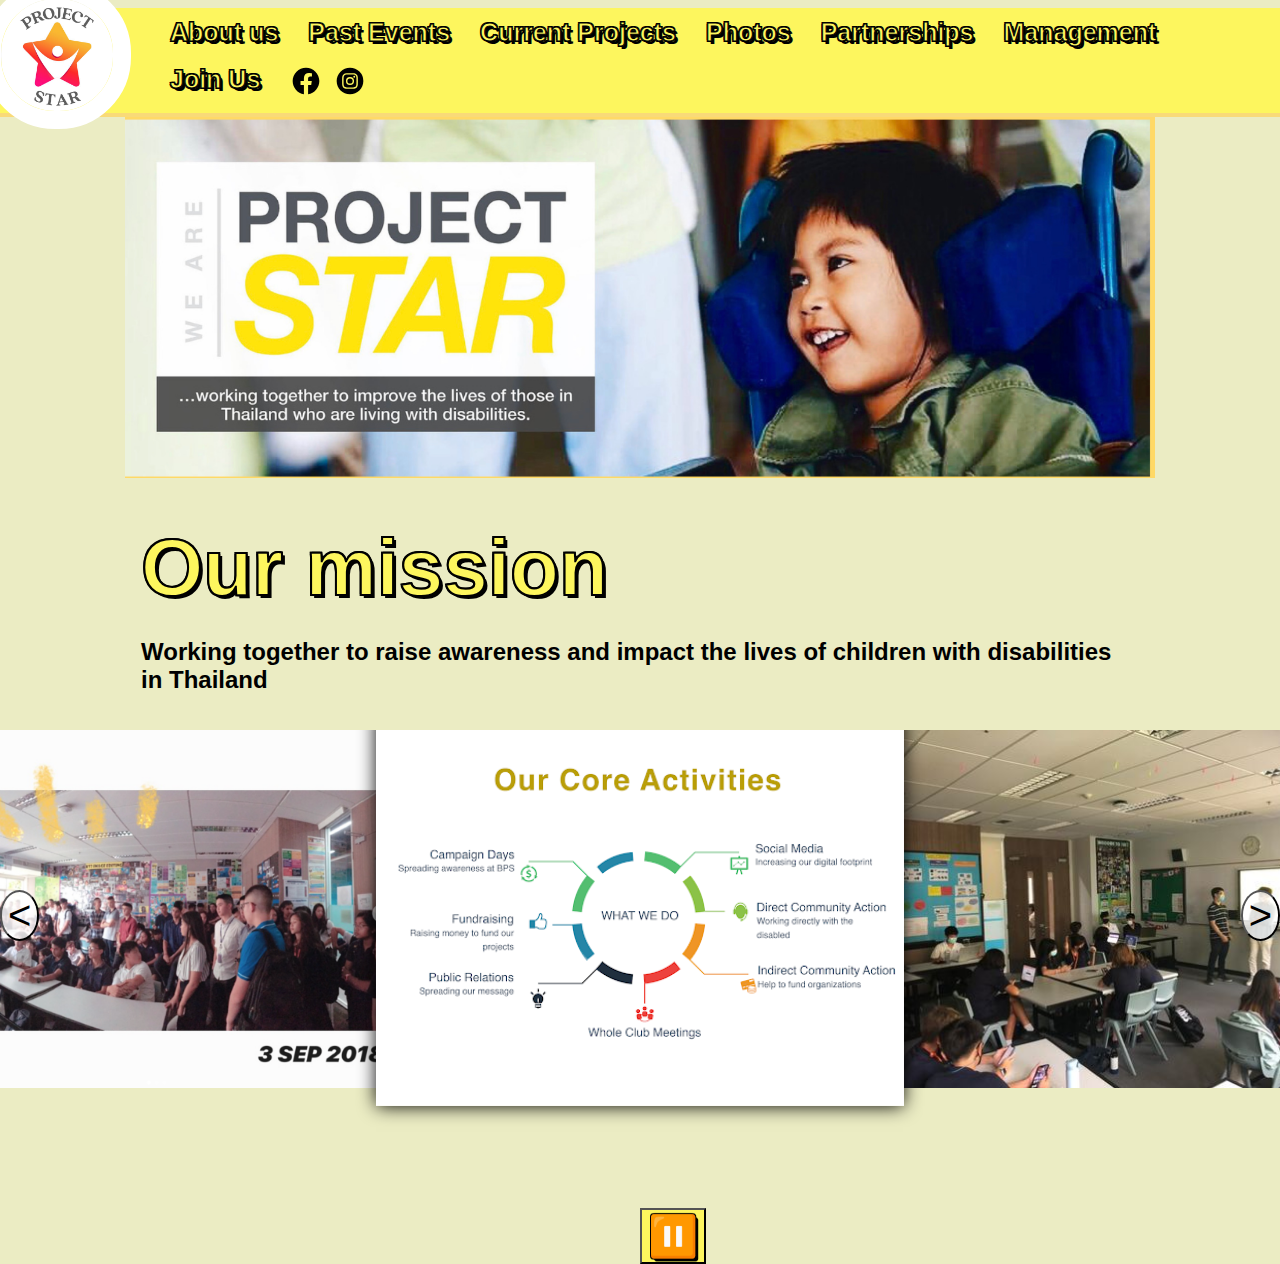
<file: index.html>
<!DOCTYPE html>
<html lang="en">
	<head>
		<meta charset="UTF-8" />
		<meta name="viewport" content="width=device-width, initial-scale=1.0" />
		<meta name="author" content="Korn Niruttinanon" />
		<meta name="description" content="Project Star" />
		<title>Project Star</title>
		<link rel="stylesheet" href="styles.css" />
	</head>
	<body>
		<div id="nav">
			<a href="index.html">
				<img id="logo" src="New Logo.JPG" alt="" />
			</a>
			<nav>
				<div id="navbar">
					<a href="about.html">About us</a>
					<a href="pastevents.html">Past Events</a>
					<a href="currentprojects.html">Current Projects</a>
					<a href="photogallery.html">Photos</a>
					<a href="partnerships.html">Partnerships</a>
					<a href="management.html">Management</a>
					<a href="joinus.html">Join Us</a>
					<div class="socials">
						<a href="https://www.facebook.com/BPSProjectStar/" target="_blank"
							><img src="facebook.svg" class="socialIcons"
						/></a>
						<a href="https://www.instagram.com/bps.projectstar/?hl=en" target="_blank"
							><img src="instagram.svg" class="socialIcons"
						/></a>
					</div>
				</div>
			</nav>
		</div>

		<div class="container">
			<img id="hero" src="General4.png" alt="" />

			<article>
				<h1>Our mission</h1>
				<h2>Working together to raise awareness and impact the lives of children with disabilities in Thailand</h2>
			</article>
		</div>
		<div id="slides0" class="slides">
			<div class="slides-container">
				<img src="General0.png" alt="" />
				<img src="General1.jpeg" alt="" />
				<img src="General2.jpeg" alt="" />
				<img src="General3.webp" alt="" />
				<img src="General5.png" alt="" />
				<img src="General6.png" alt="" />
			</div>
			<button id="back"><</button>
			<button id="next">></button>
			<button id="play">⏸️</button>
		</div>

		<script src="slides.js"></script>
	</body>
</html>
</file>
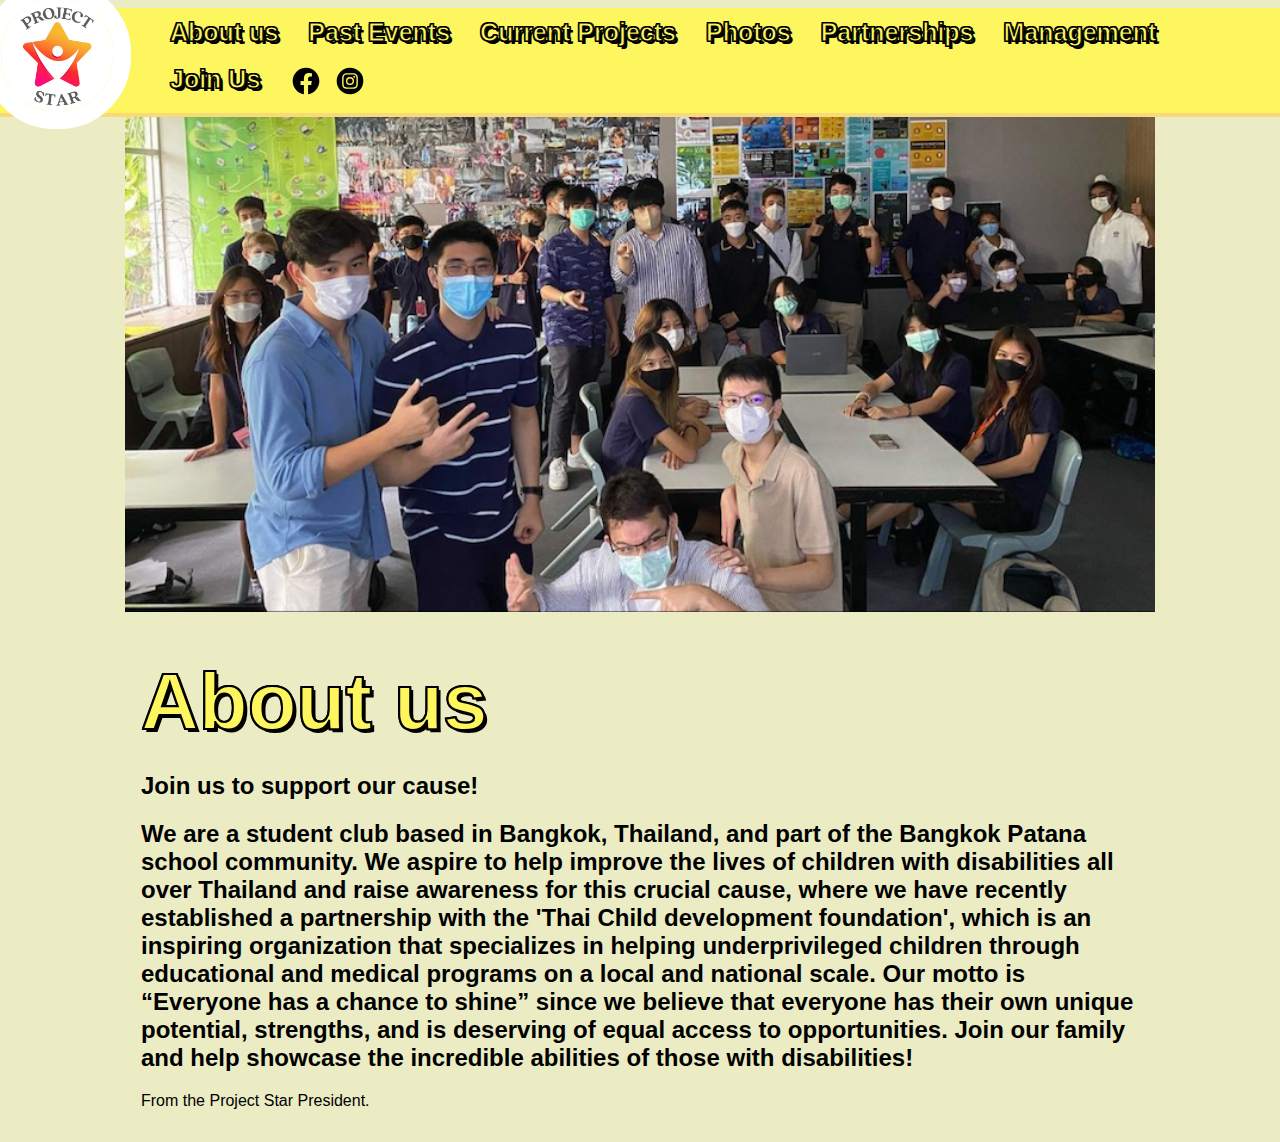
<file: about.html>
<!DOCTYPE html>
<html lang="en">
	<head>
		<meta charset="UTF-8" />
		<meta name="viewport" content="width=device-width, initial-scale=1.0" />
		<meta name="author" content="Korn Niruttinanon" />
		<meta name="description" content="Project Star" />
		<title>Project Star</title>
		<link rel="stylesheet" href="styles.css" />
	</head>
	<body>
		<div id="nav">
			<a href="index.html">
				<img id="logo" src="New Logo.JPG" alt="" />
			</a>
			<nav>
				<div id="navbar">
					<a href="about.html">About us</a>
					<a href="pastevents.html">Past Events</a>
					<a href="currentprojects.html">Current Projects</a>
					<a href="photogallery.html">Photos</a>
					<a href="partnerships.html">Partnerships</a>
					<a href="management.html">Management</a>
					<a href="joinus.html">Join Us</a>
					<div class="socials">
						<a href="https://www.facebook.com/BPSProjectStar/" target="_blank"
							><img src="facebook.svg" class="socialIcons"
						/></a>
						<a href="https://www.instagram.com/bps.projectstar/?hl=en" target="_blank"
							><img src="instagram.svg" class="socialIcons"
						/></a>
					</div>
				</div>
			</nav>
		</div>

		<div class="container">
			<img id="hero" src="General5.png" alt="" />

			<article>
				<h1>About us</h1>
				<h2>Join us to support our cause!</h2>
				<h2>
					We are a student club based in Bangkok, Thailand, and part of the Bangkok Patana school community. We aspire
					to help improve the lives of children with disabilities all over Thailand and raise awareness for this crucial
					cause, where we have recently established a partnership with the 'Thai Child development foundation', which is
					an inspiring organization that specializes in helping underprivileged children through educational and medical
					programs on a local and national scale. Our motto is “Everyone has a chance to shine” since we believe that
					everyone has their own unique potential, strengths, and is deserving of equal access to opportunities. Join
					our family and help showcase the incredible abilities of those with disabilities!
				</h2>
				<p id="note">From the Project Star President.</p>
			</article>
		</div>

		<script src="slides.js"></script>
	</body>
</html>
</file>
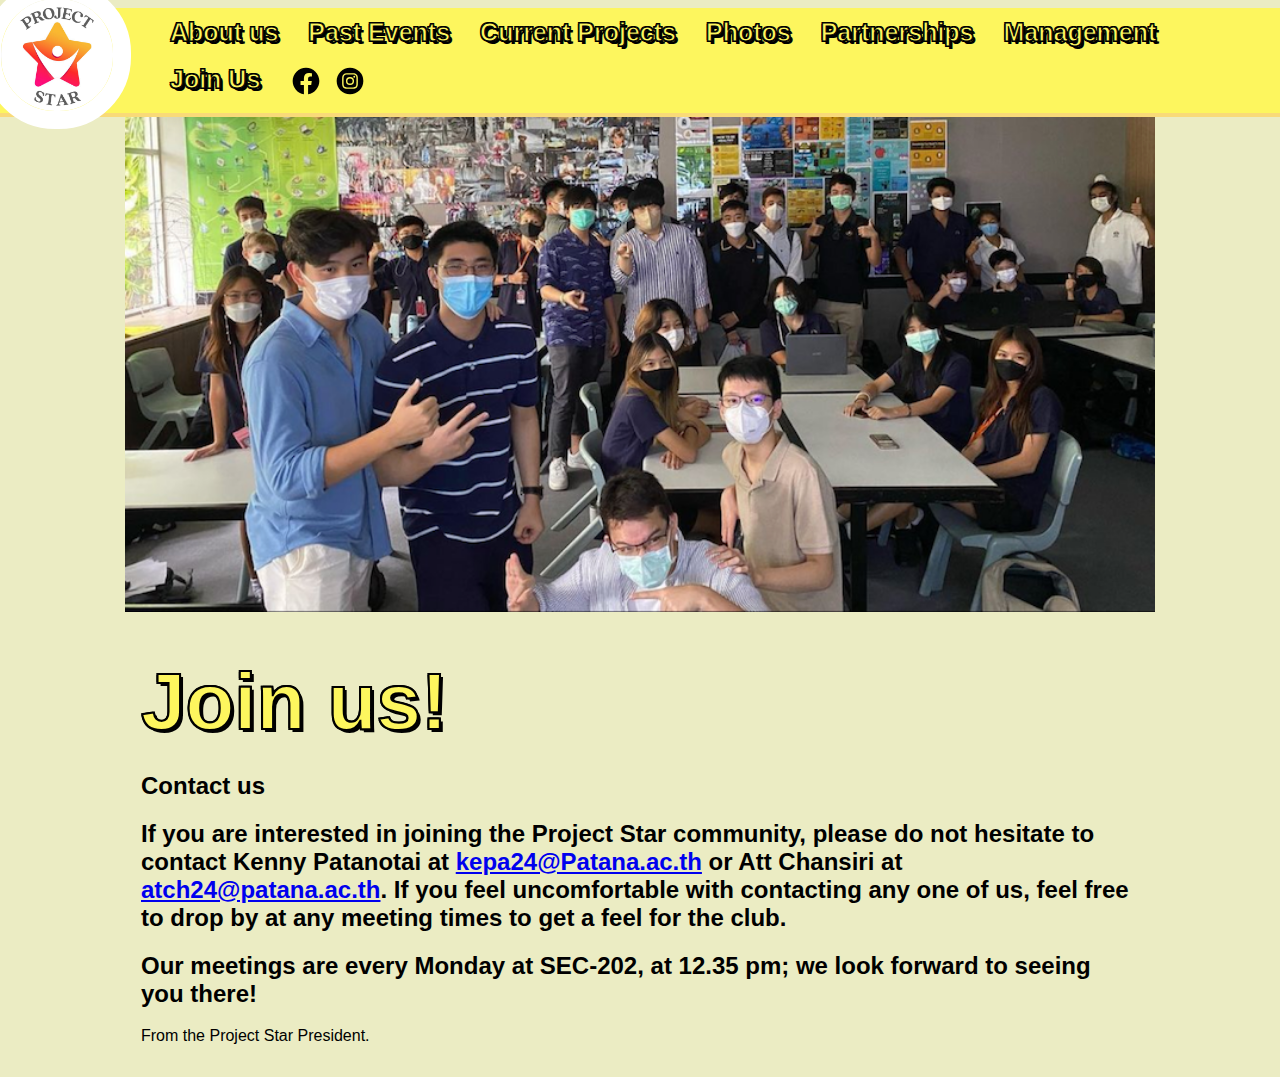
<file: joinus.html>
<!DOCTYPE html>
<html lang="en">
	<head>
		<meta charset="UTF-8" />
		<meta name="viewport" content="width=device-width, initial-scale=1.0" />
		<meta name="author" content="Korn Niruttinanon" />
		<meta name="description" content="Project Star" />
		<title>Project Star</title>
		<link rel="stylesheet" href="styles.css" />
	</head>
	<body>
		<div id="nav">
			<a href="index.html">
				<img id="logo" src="New Logo.JPG" alt="" />
			</a>
			<nav>
				<div id="navbar">
					<a href="about.html">About us</a>
					<a href="pastevents.html">Past Events</a>
					<a href="currentprojects.html">Current Projects</a>
					<a href="photogallery.html">Photos</a>
					<a href="partnerships.html">Partnerships</a>
					<a href="management.html">Management</a>
					<a href="joinus.html">Join Us</a>
					<div class="socials">
						<a href="https://www.facebook.com/BPSProjectStar/" target="_blank"
							><img src="facebook.svg" class="socialIcons"
						/></a>
						<a href="https://www.instagram.com/bps.projectstar/?hl=en" target="_blank"
							><img src="instagram.svg" class="socialIcons"
						/></a>
					</div>
				</div>
			</nav>
		</div>

		<div class="container">
			<img id="hero" src="General5.png" alt="" />

			<div class="container">
				<article>
					<h1>Join us!</h1>
					<h2>Contact us</h2>
					<h2>
						If you are interested in joining the Project Star community, please do not hesitate to contact Kenny
						Patanotai at
						<a href="mailto: kepa24@Patana.ac.th">kepa24@Patana.ac.th</a> or Att Chansiri at
						<a href="mailto: atch24@Patana.ac.th">atch24@patana.ac.th</a>. If you feel uncomfortable with contacting any
						one of us, feel free to drop by at any meeting times to get a feel for the club.
					</h2>
					<h2>Our meetings are every Monday at SEC-202, at 12.35 pm; we look forward to seeing you there!</h2>
					<p id="note">From the Project Star President.</p>
				</article>
			</div>
		</div>

		<script src="slides.js"></script>
	</body>
</html>
</file>
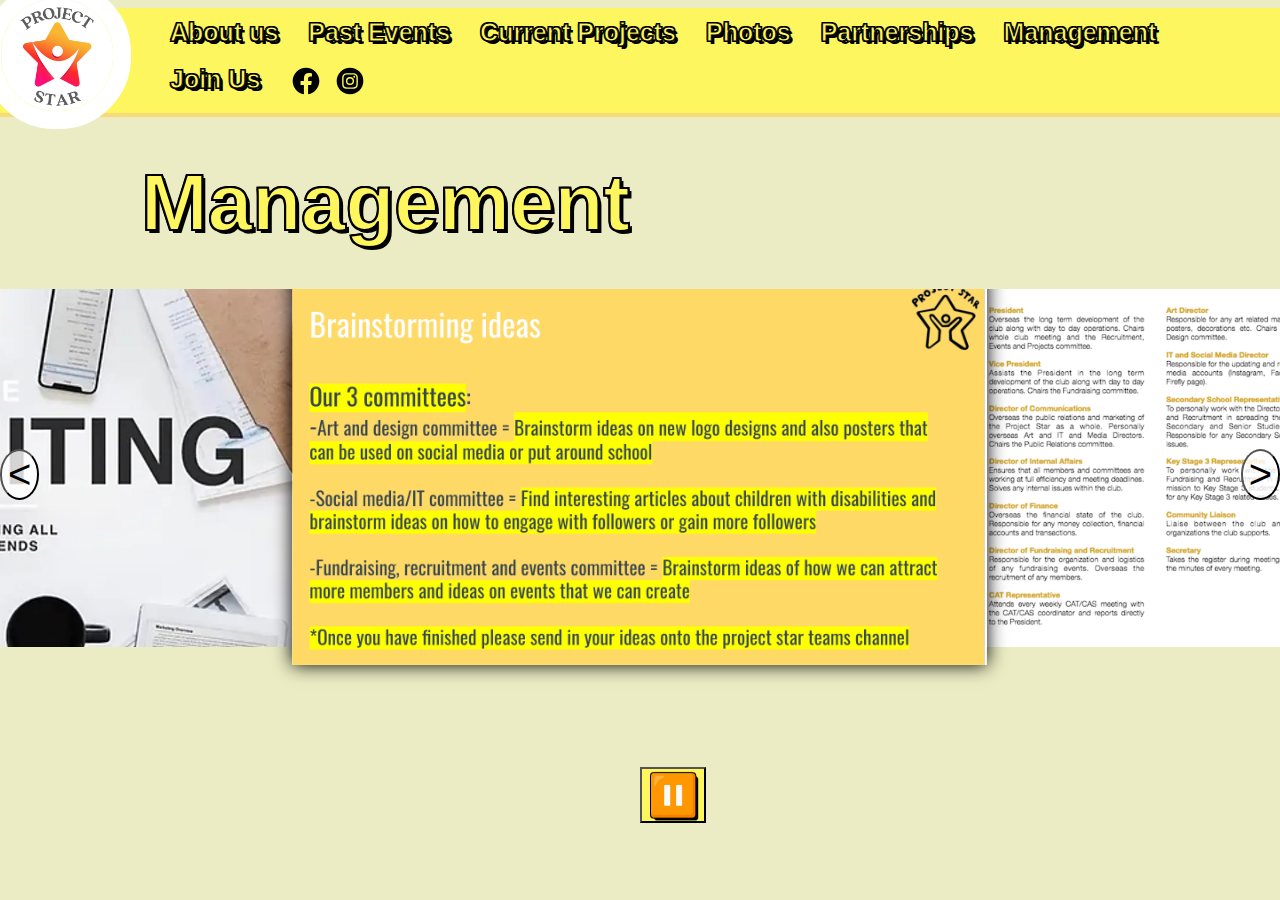
<file: management.html>
<!DOCTYPE html>
<html lang="en">
	<head>
		<meta charset="UTF-8" />
		<meta name="viewport" content="width=device-width, initial-scale=1.0" />
		<meta name="author" content="Korn Niruttinanon" />
		<meta name="description" content="Project Star" />
		<title>Project Star</title>
		<link rel="stylesheet" href="styles.css" />
	</head>
	<body>
		<div id="nav">
			<a href="index.html">
				<img id="logo" src="New Logo.JPG" alt="" />
			</a>
			<nav>
				<div id="navbar">
					<a href="about.html">About us</a>
					<a href="pastevents.html">Past Events</a>
					<a href="currentprojects.html">Current Projects</a>
					<a href="photogallery.html">Photos</a>
					<a href="partnerships.html">Partnerships</a>
					<a href="management.html">Management</a>
					<a href="joinus.html">Join Us</a>
					<div class="socials">
						<a href="https://www.facebook.com/BPSProjectStar/" target="_blank"
							><img src="facebook.svg" class="socialIcons"
						/></a>
						<a href="https://www.instagram.com/bps.projectstar/?hl=en" target="_blank"
							><img src="instagram.svg" class="socialIcons"
						/></a>
					</div>
				</div>
			</nav>
		</div>

		<div class="container">
			<article>
				<h1>Management</h1>
			</article>
		</div>
		<div id="slides0" class="slides">
			<div class="slides-container">
				<img src="Management/committeesDescription.png" alt="" />
				<img src="Management/roleDescriptions.png" alt="" />
				<img src="Management/structure.png" alt="" />
				<img src="General3.webp" alt="" />
			</div>
			<button id="back"><</button>
			<button id="next">></button>
			<button id="play">⏸️</button>
		</div>

		<script src="slides.js"></script>
	</body>
</html>
</file>
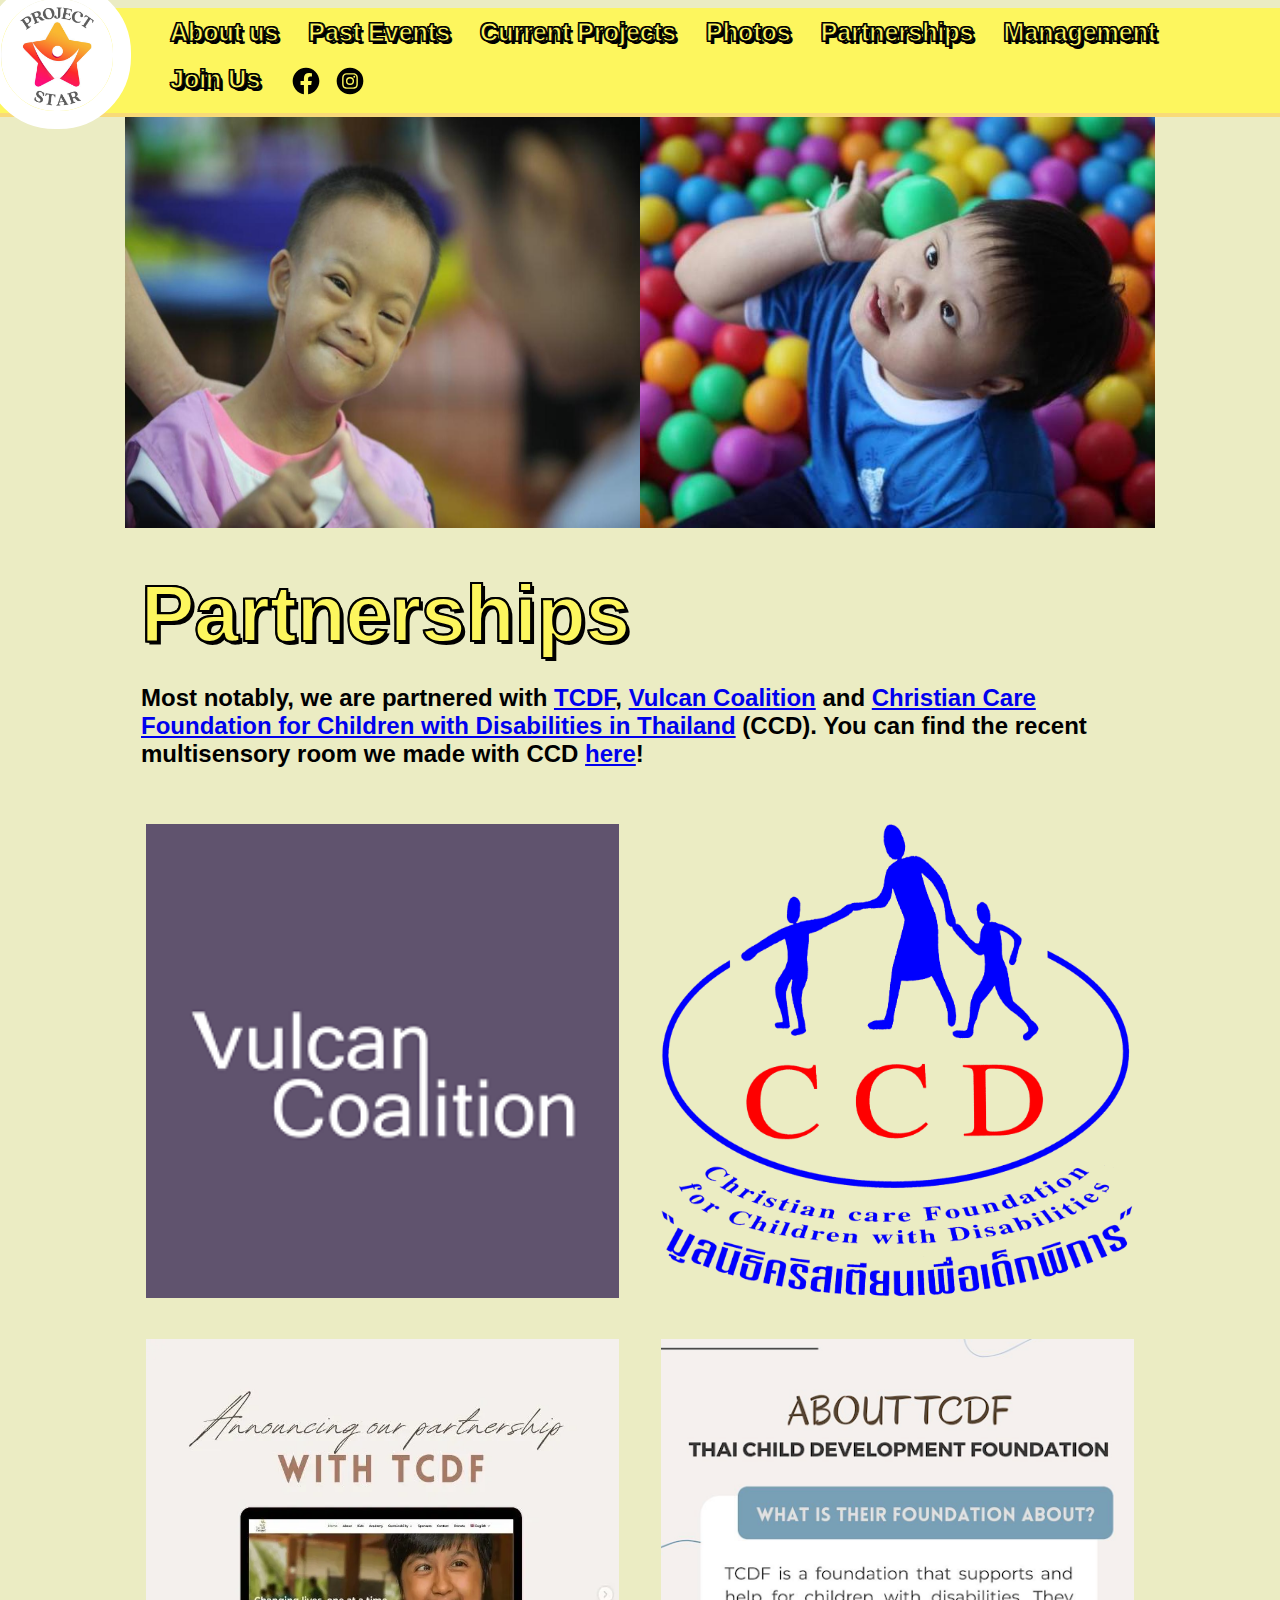
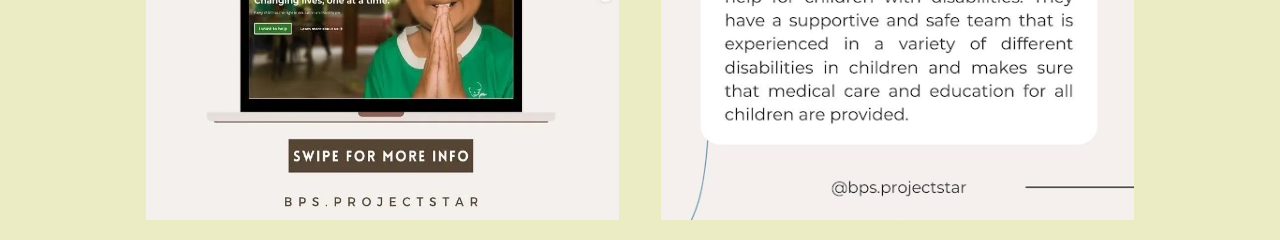
<file: partnerships.html>
<!DOCTYPE html>
<html lang="en">
	<head>
		<meta charset="UTF-8" />
		<meta name="viewport" content="width=device-width, initial-scale=1.0" />
		<meta name="author" content="Korn Niruttinanon" />
		<meta name="description" content="Project Star" />
		<title>Project Star</title>
		<link rel="stylesheet" href="styles.css" />
	</head>
	<body>
		<div id="nav">
			<a href="index.html">
				<img id="logo" src="New Logo.JPG" alt="" />
			</a>
			<nav>
				<div id="navbar">
					<a href="about.html">About us</a>
					<a href="pastevents.html">Past Events</a>
					<a href="currentprojects.html">Current Projects</a>
					<a href="photogallery.html">Photos</a>
					<a href="partnerships.html">Partnerships</a>
					<a href="management.html">Management</a>
					<a href="joinus.html">Join Us</a>
					<div class="socials">
						<a href="https://www.facebook.com/BPSProjectStar/" target="_blank"
							><img src="facebook.svg" class="socialIcons"
						/></a>
						<a href="https://www.instagram.com/bps.projectstar/?hl=en" target="_blank"
							><img src="instagram.svg" class="socialIcons"
						/></a>
					</div>
				</div>
			</nav>
		</div>

		<div class="container">
			<div class="heroPhotos">
				<img src="partnershipsHero.jpeg" alt="" width="50%" />
				<img src="managementHero.jpeg" alt="" width="50%" />
			</div>
			<article>
				<h1>Partnerships</h1>
				<h2>
					Most notably, we are partnered with <a href="https://thaichilddevelopment.org/" target="_blank">TCDF</a>,
					<a href="https://vulcancoalition.com/" target="_blank">Vulcan Coalition</a> and
					<a
						href="https://en.ccd-thailand.org/#:~:text=CCD%20runs%20over%2010%20projects,help%20we%20could%20not%20continue."
						target="_blank"
						>Christian Care Foundation for Children with Disabilities in Thailand</a
					>
					(CCD). You can find the recent multisensory room we made with CCD <a href="currentprojects.html"> here</a>!
				</h2>
			</article>

			<div class="spread">
				<img src="Current Projects/vulcan.png" style="width: 46% !important" />
				<img src="Partnerships/CCD3.gif" style="width: 46% !important" />
				<img src="Partnerships/TCDF.webp" />
				<img src="Partnerships/TCDF2.png" />
			</div>
		</div>

		<script src="slides.js"></script>
	</body>
</html>
</file>
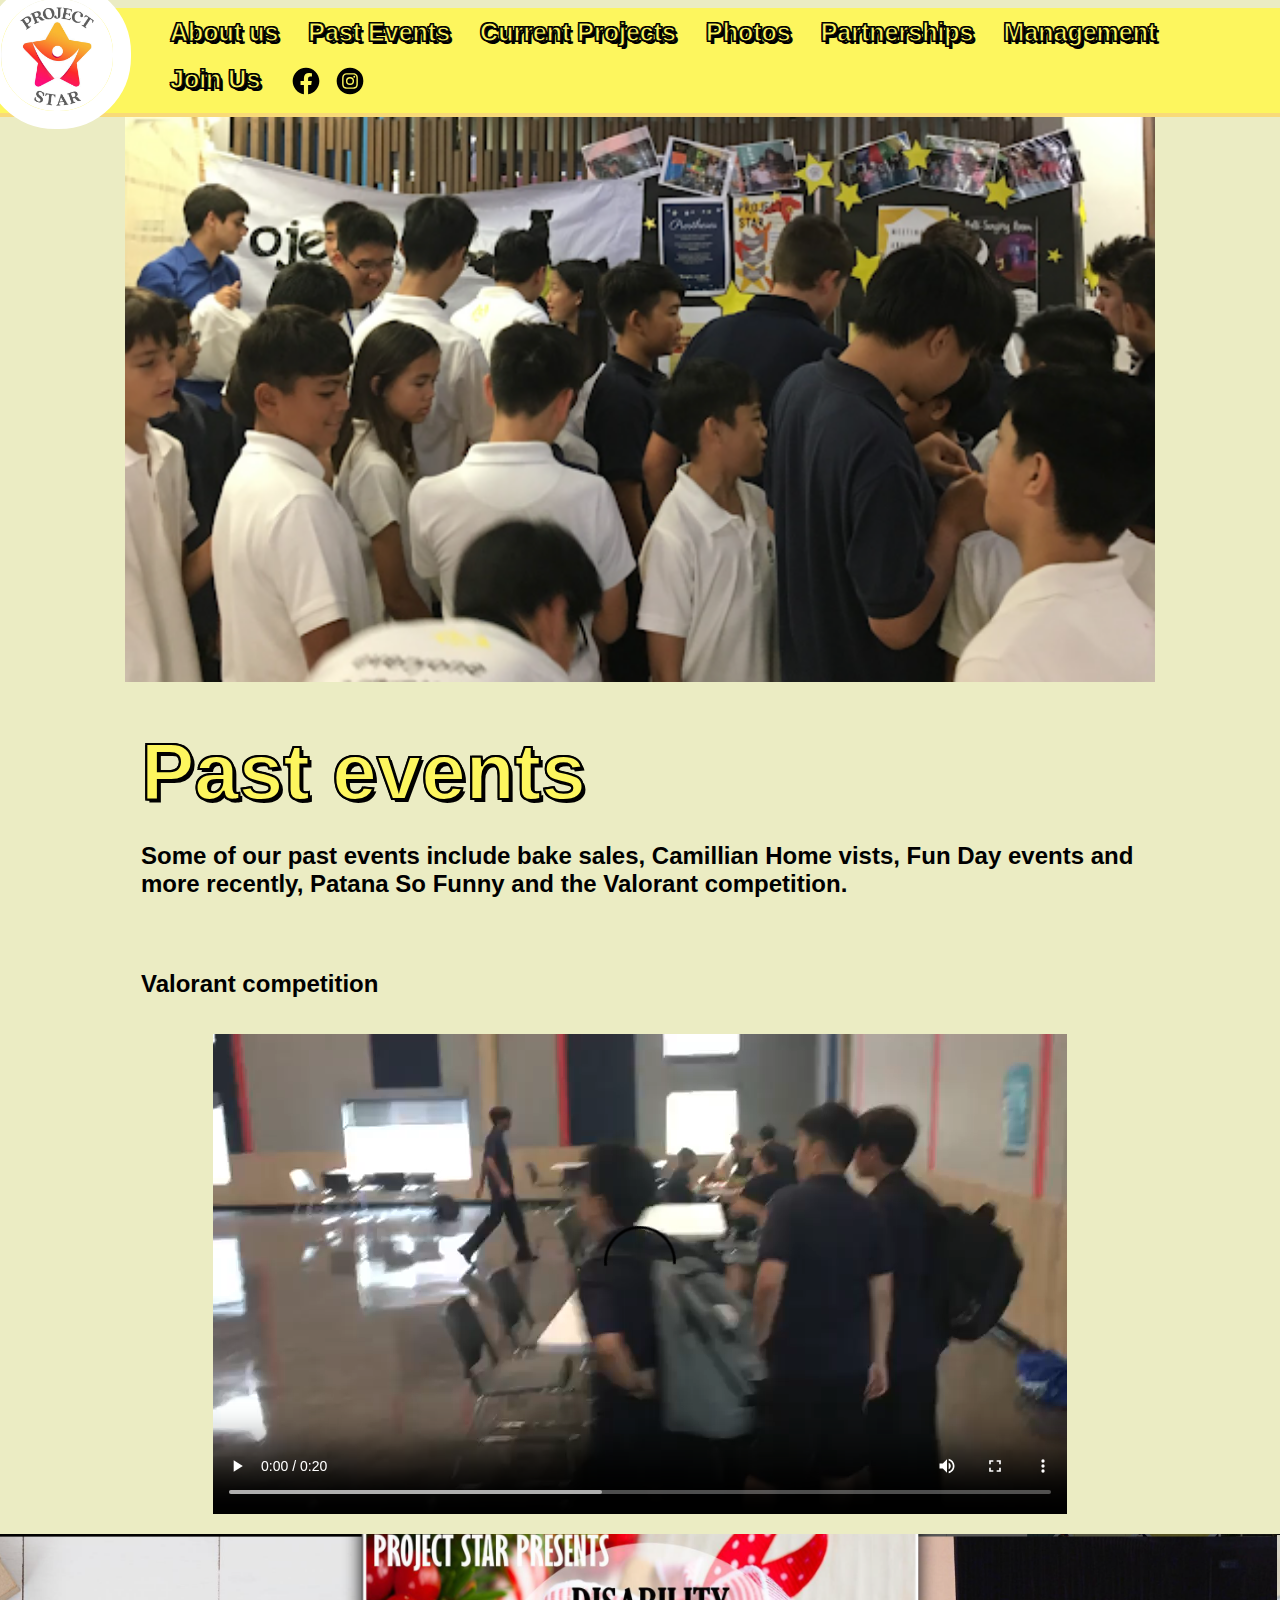
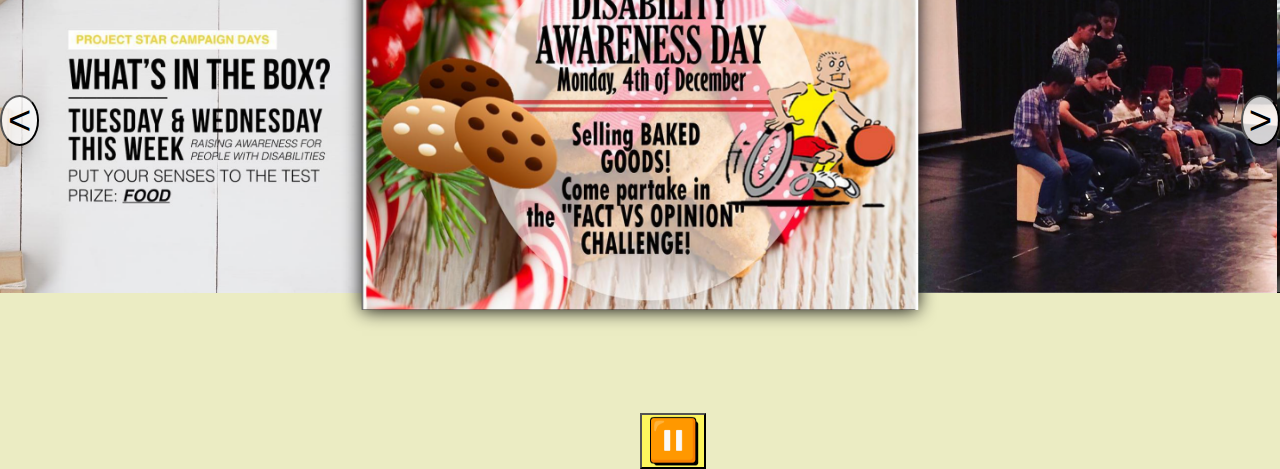
<file: pastevents.html>
<!DOCTYPE html>
<html lang="en">
	<head>
		<meta charset="UTF-8" />
		<meta name="viewport" content="width=device-width, initial-scale=1.0" />
		<meta name="author" content="Korn Niruttinanon" />
		<meta name="description" content="Project Star" />
		<title>Project Star</title>
		<link rel="stylesheet" href="styles.css" />
	</head>
	<body>
		<div id="nav">
			<a href="index.html">
				<img id="logo" src="New Logo.JPG" alt="" />
			</a>
			<nav>
				<div id="navbar">
					<a href="about.html">About us</a>
					<a href="pastevents.html">Past Events</a>
					<a href="currentprojects.html">Current Projects</a>
					<a href="photogallery.html">Photos</a>
					<a href="partnerships.html">Partnerships</a>
					<a href="management.html">Management</a>
					<a href="joinus.html">Join Us</a>
					<div class="socials">
						<a href="https://www.facebook.com/BPSProjectStar/" target="_blank"
							><img src="facebook.svg" class="socialIcons"
						/></a>
						<a href="https://www.instagram.com/bps.projectstar/?hl=en" target="_blank"
							><img src="instagram.svg" class="socialIcons"
						/></a>
					</div>
				</div>
			</nav>
		</div>

		<div class="container">
			<img id="hero" src="General7.png" alt="" />
			<article>
				<h1>Past events</h1>
				<h2>
					Some of our past events include bake sales, Camillian Home vists, Fun Day events and more recently, Patana So
					Funny and the Valorant competition.
				</h2>
			</article>
		</div>

		<div class="container">
			<article>
				<h2>Valorant competition</h2>
			</article>

			<div class="videoDiv">
				<video width="854" height="480" controls>
					<source src="Past events/Valorant/Valorant4.mp4" type="video/mp4" />
				</video>
			</div>
		</div>

		<div id="slides0" class="slides">
			<div class="slides-container">
				<img src="Past events/Bake sales/bakesale.png" alt="" />
				<img src="Past events/camillianHome/camillianHome1.png" alt="" />
				<img src="Past events/camillianHome/camillianHome2.png" alt="" />
				<img src="Past events/camillianHome/camillianHome3.png" alt="" />
				<img src="Past events/Fun Day/funDay1.png" alt="" />
				<img src="Past events/Patana So Funny/patanaSoFunny.png" alt="" />
				<img src="Past events/Valorant/Valorant1.png" alt="" />
				<img src="Past events/Valorant/Valorant2.jpeg" alt="" />
				<img src="Past events/Valorant/Valorant3.jpeg" alt="" />
				<img src="Past events/coloringCompetition.png" alt="" />
				<img src="Past events/whatsinthebox.png" alt="" />
			</div>
			<button id="back"><</button>
			<button id="next">></button>
			<button id="play">⏸️</button>
		</div>

		<script src="slides.js"></script>
	</body>
</html>
</file>
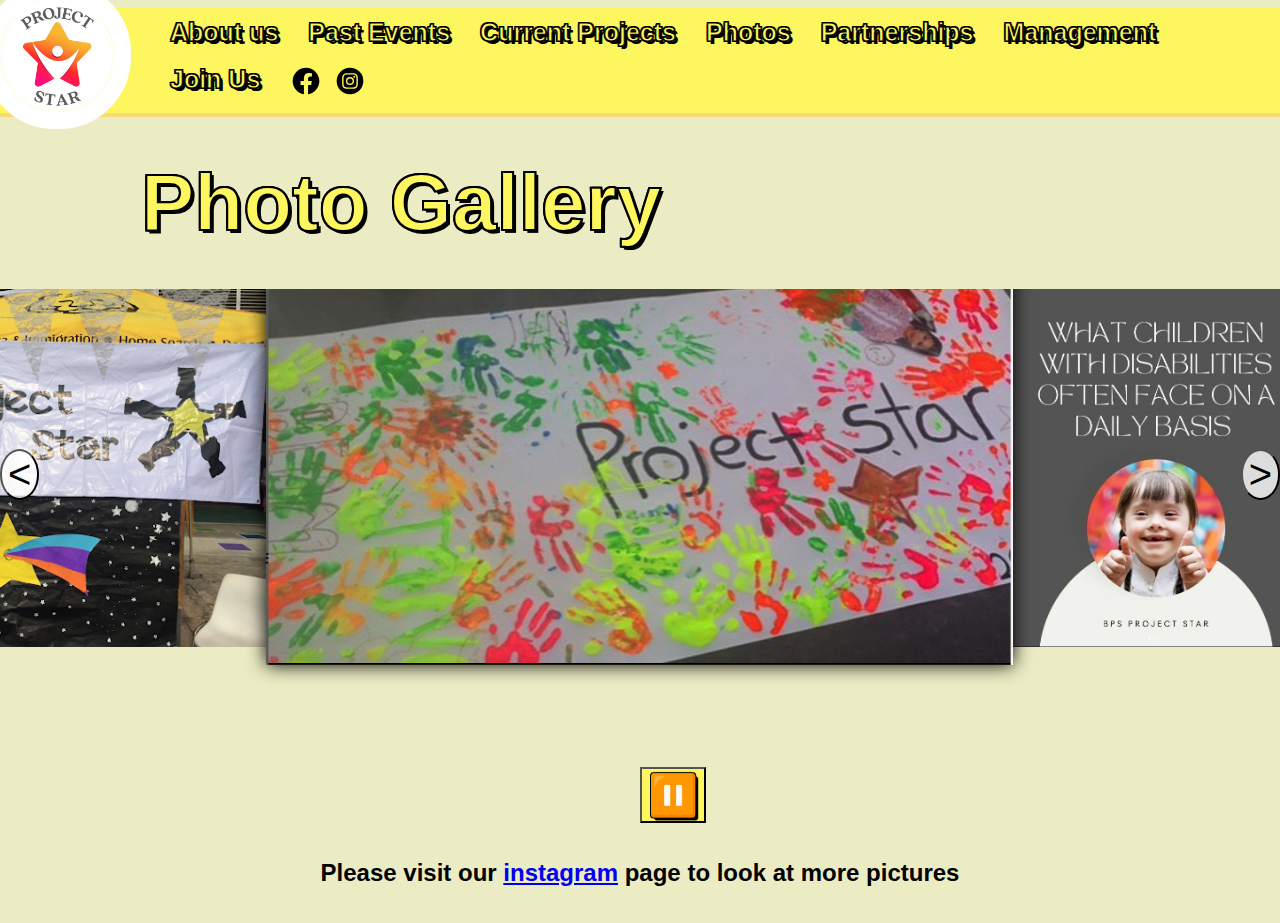
<file: photogallery.html>
<!DOCTYPE html>
<html lang="en">
	<head>
		<meta charset="UTF-8" />
		<meta name="viewport" content="width=device-width, initial-scale=1.0" />
		<meta name="author" content="Korn Niruttinanon" />
		<meta name="description" content="Project Star" />
		<title>Project Star</title>
		<link rel="stylesheet" href="styles.css" />
	</head>
	<body>
		<div id="nav">
			<a href="index.html">
				<img id="logo" src="New Logo.JPG" alt="" />
			</a>
			<nav>
				<div id="navbar">
					<a href="about.html">About us</a>
					<a href="pastevents.html">Past Events</a>
					<a href="currentprojects.html">Current Projects</a>
					<a href="photogallery.html">Photos</a>
					<a href="partnerships.html">Partnerships</a>
					<a href="management.html">Management</a>
					<a href="joinus.html">Join Us</a>
					<div class="socials">
						<a href="https://www.facebook.com/BPSProjectStar/" target="_blank"
							><img src="facebook.svg" class="socialIcons"
						/></a>
						<a href="https://www.instagram.com/bps.projectstar/?hl=en" target="_blank"
							><img src="instagram.svg" class="socialIcons"
						/></a>
					</div>
				</div>
			</nav>
		</div>

		<div class="container">
			<article>
				<h1>Photo Gallery</h1>
			</article>
		</div>

		<div id="slides0" class="slides">
			<div class="slides-container">
				<img src="insta/insta1.png" alt="" />
				<img src="insta/insta2.webp" alt="" />
				<img src="insta/insta3.webp" alt="" />
				<img src="insta/insta4.webp" alt="" />
				<img src="insta/insta5.webp" alt="" />
				<img src="insta/intsa6.webp" alt="" />
				<img src="joinUsHero.png" alt="" />
			</div>
			<button id="back"><</button>
			<button id="next">></button>
			<button id="play">⏸️</button>
		</div>

		<article>
			<h2>
				Please visit our <a href="https://www.instagram.com/bps.projectstar/" target="_blank">instagram</a> page to look
				at more pictures
			</h2>
		</article>

		<script src="slides.js"></script>
	</body>
</html>
</file>
<file: styles.css>
body {
	background-color: rgb(235, 236, 195);
	font-family: sans-serif;
	margin: 0;
	padding: 0;
	display: flex;
	justify-content: center;
	flex-wrap: wrap;
}

#nav {
	width: 100%;
}

.container {
	width: 1030px;
}

h1 {
	color: #fdf65e;
	-webkit-text-stroke-width: 2px;
	-webkit-text-stroke-color: black;
	text-shadow: 3px 3px 0 black, -1px -1px 0 black, 1px -1px 0 black, -1px 1px 0 black, 1px 1px 0 black;
	font-size: 5em;
	margin-top: 24px;
	margin-bottom: 24px;
}

article {
	padding: 16px;
}

p {
	color: black;
}

nav {
	display: flex;
	justify-content: flex-end;
	align-items: center;
	height: min-content;
	background: #fdf65e;
	border-bottom: 4px solid #f9da78;
	padding-top: 10px;
	padding-bottom: 10px;
	margin-top: 8px;
}

#navbar {
	display: flex;
	width: calc(100% - 170px);
	flex-wrap: wrap;
	gap: 18px;
}

nav a {
	position: relative;
	color: #fdf65e;
	display: block;
	margin-right: 12px;
	-webkit-text-stroke-width: 1px;
	-webkit-text-stroke-color: black;
	text-shadow: 3px 3px 0 black, -1px -1px 0 black, 1px -1px 0 black, -1px 1px 0 black, 1px 1px 0 black;
	text-decoration: none;
	font-size: 25px;
	font-weight: bold;
}

nav a:after,
nav a:before {
	transition: all 0.5s;
}

nav a:after {
	position: absolute;
	bottom: 0;
	left: 0;
	right: 0;
	margin: auto;
	width: 0%;
	content: '';
	color: transparent;
	background: #aaa;
	height: 1px;
}

nav a:hover {
	color: white;
	transform: scale(1.15);
}

nav a:hover:after {
	width: 100%;
}

#logo {
	position: absolute;
	top: -19px;
	left: -17px;
	width: 112px;
	height: 112px;
	border: 18px solid white;
	border-radius: 72px;
}

#logo:hover {
	transform: scale(1.2);
}

.slides {
	width: 100%;
	overflow-x: hidden; /*any overflowing horizontal elements are cut off */
}

.slides-container {
	display: flex;
	flex-wrap: nowrap;
	height: 28vw;
}

.transition-on {
	transition: margin-left 0.5s;
}

.viewing {
	box-shadow: 0 0 16px #000;
	transform: scale(1.1);
}

.viewing:hover {
	transform: scale(1.5);
}

#slides0 {
	position: relative;
}

.spread {
	display: flex;
	flex-wrap: wrap;
	justify-content: center;
}

.spread img {
	width: 46%;
	padding: 2%;
}

.row {
	display: flex;
	flex-wrap: wrap;
	justify-content: space-between;
}

.row img {
	display: flex;
	flex-wrap: wrap;
	justify-content: space-between;
}

video {
	margin-left: auto;
	margin-right: auto;
}

#back,
#next {
	position: absolute;
	top: 30%;
	border-radius: 50%;
	font-size: 40px;
	color: black;
	background-color: rgba(255, 255, 255, 0.8);
}

#back {
	left: 0;
}

#next {
	right: 0;
}

#play {
	font-size: 40px;
	color: white;
	-webkit-text-stroke-width: 2px;
	-webkit-text-stroke-color: black;
	text-shadow: 3px 3px 0 black, -1px -1px 0 black, 1px -1px 0 black, -1px 1px 0 black, 1px 1px 0 black;
	margin-left: 50%;
	margin-top: 120px;
	height: 56px;
	background-color: #fdf65e;
}

@keyframes fade-out {
	from {
		opacity: 1;
	}
	to {
		opacity: 0;
	}
}

#hero {
	width: 100%;
}

.heroPhotos {
	display: flex;
	flex-wrap: wrap;
}

.videoDiv {
	display: flex;
	justify-content: center;
	margin-bottom: 20px;
}

.socials {
	display: flex;
}

.socialIcons {
	height: 32px;
	width: 32px;
}

@media screen and (max-width: 1030px) {
	.container {
		width: 100%;
	}
}

@media screen and (max-width: 600px) {
	.spread img {
		width: 100%;
	}
}
</file>
